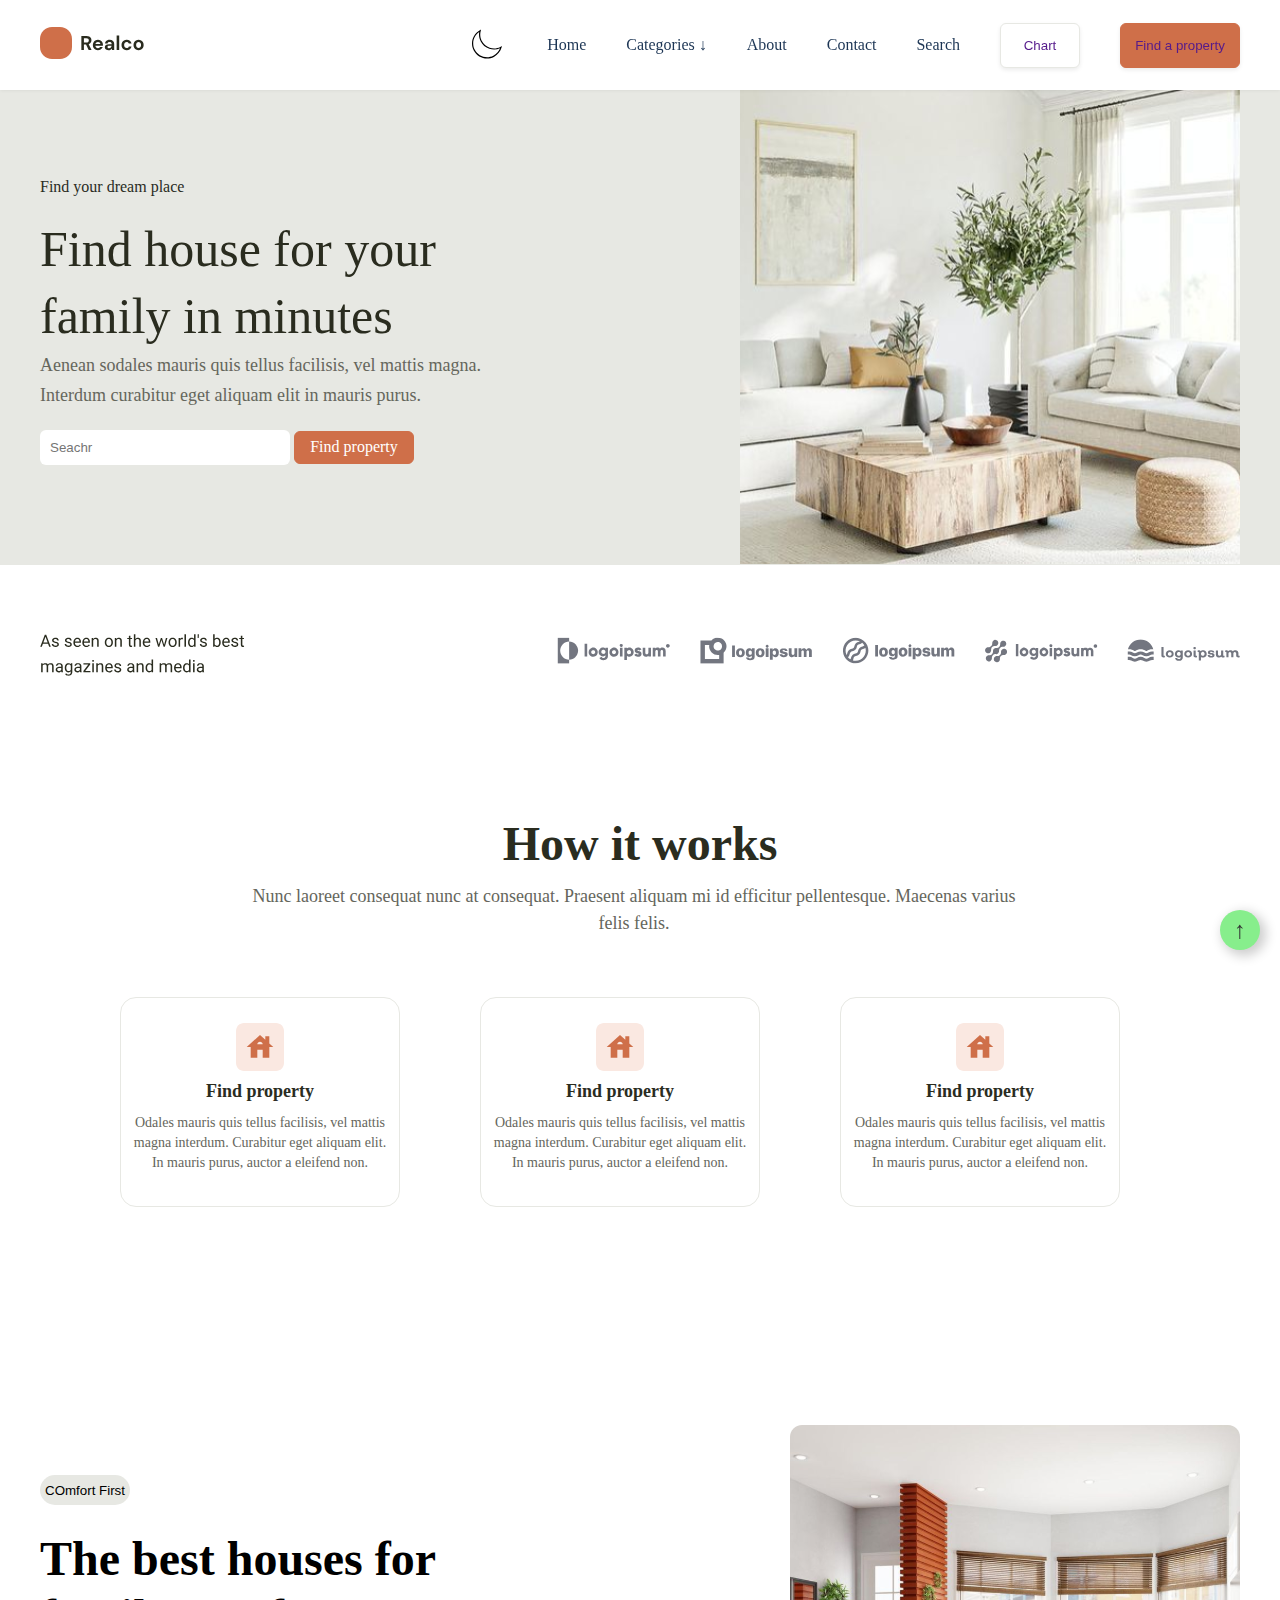
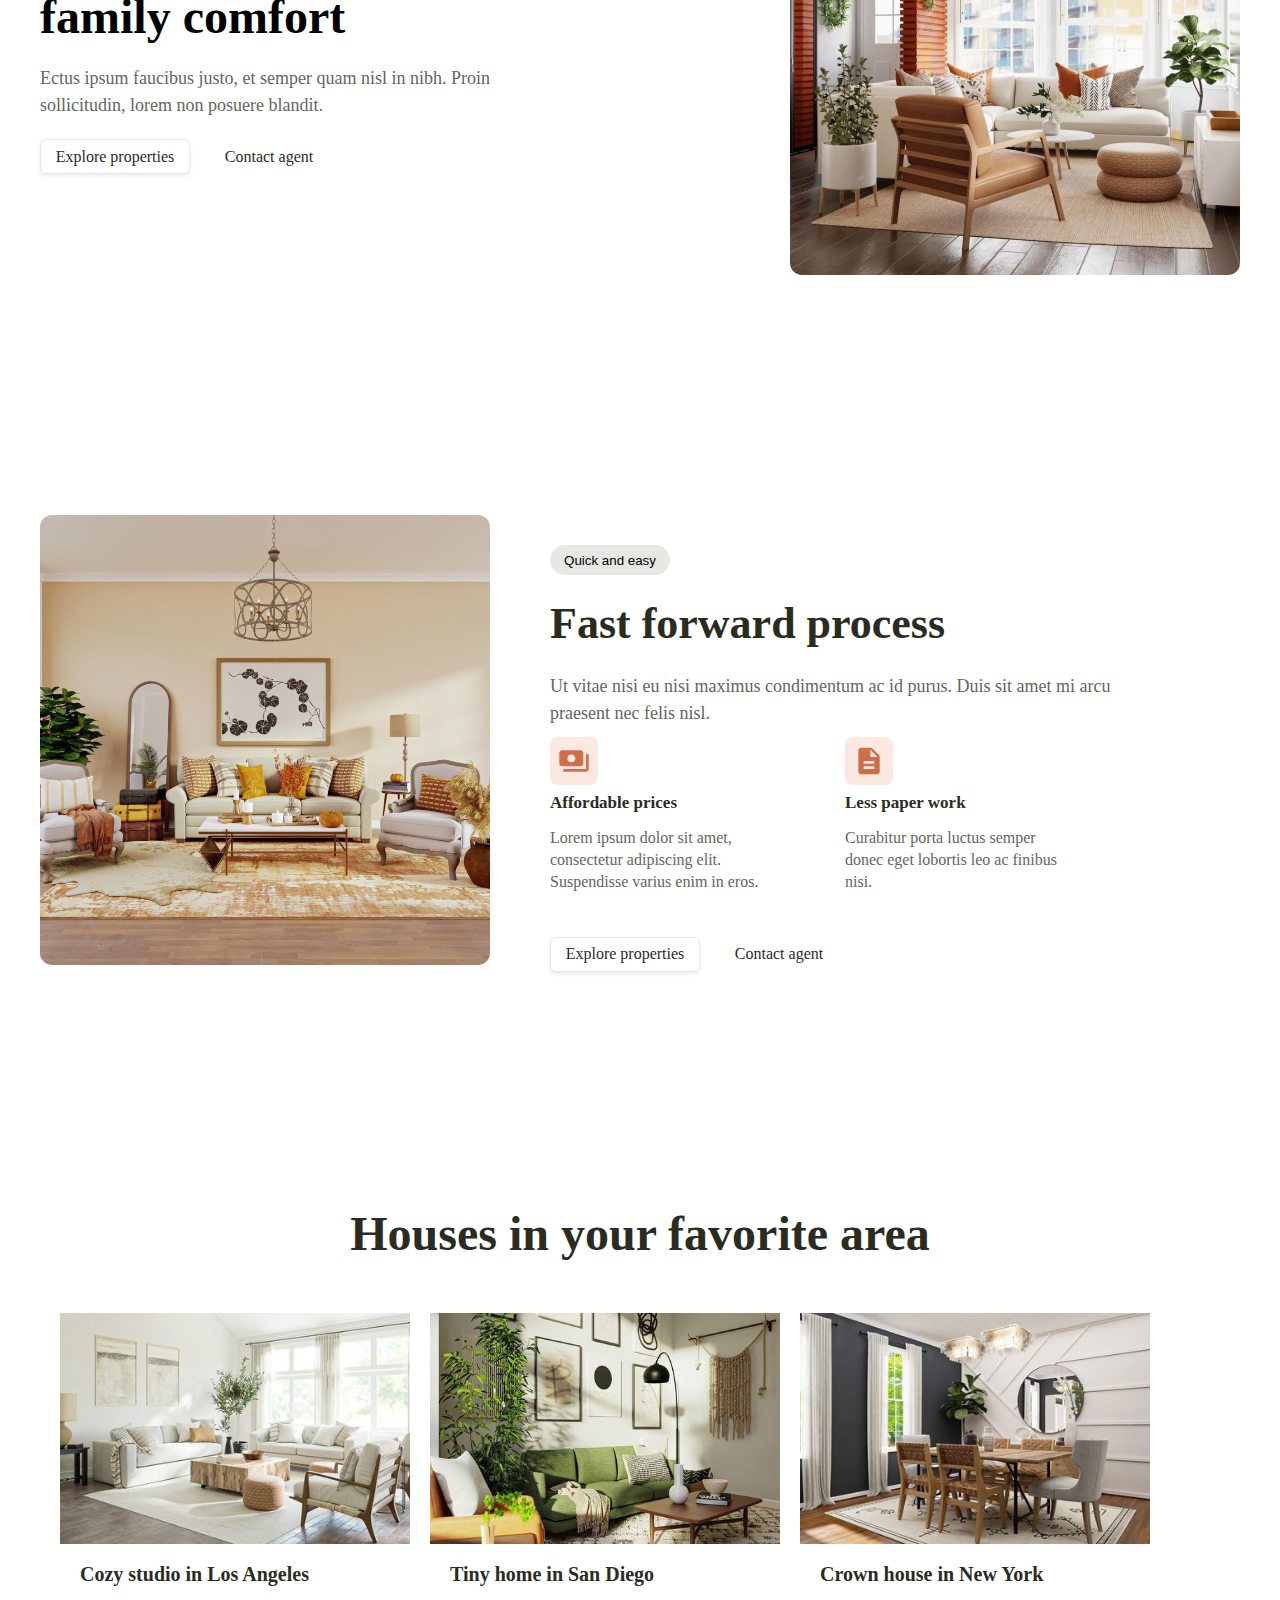
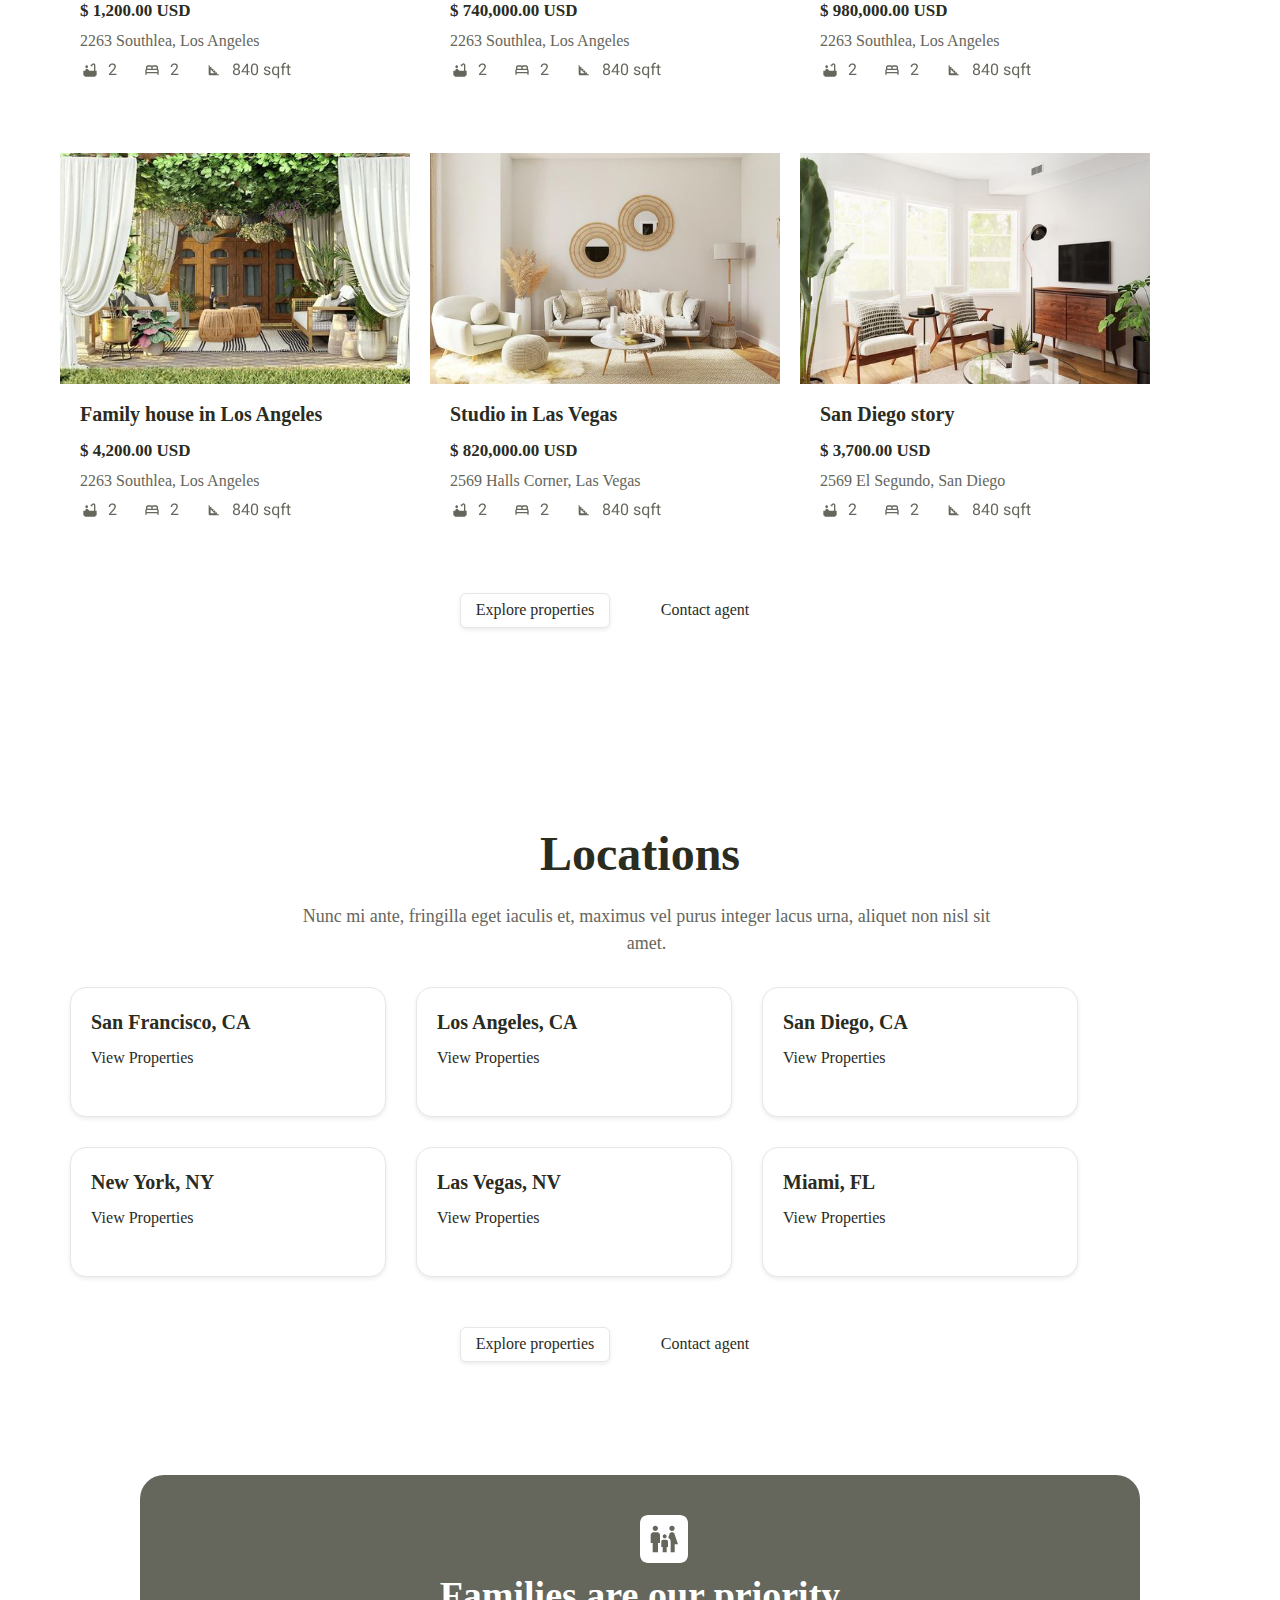
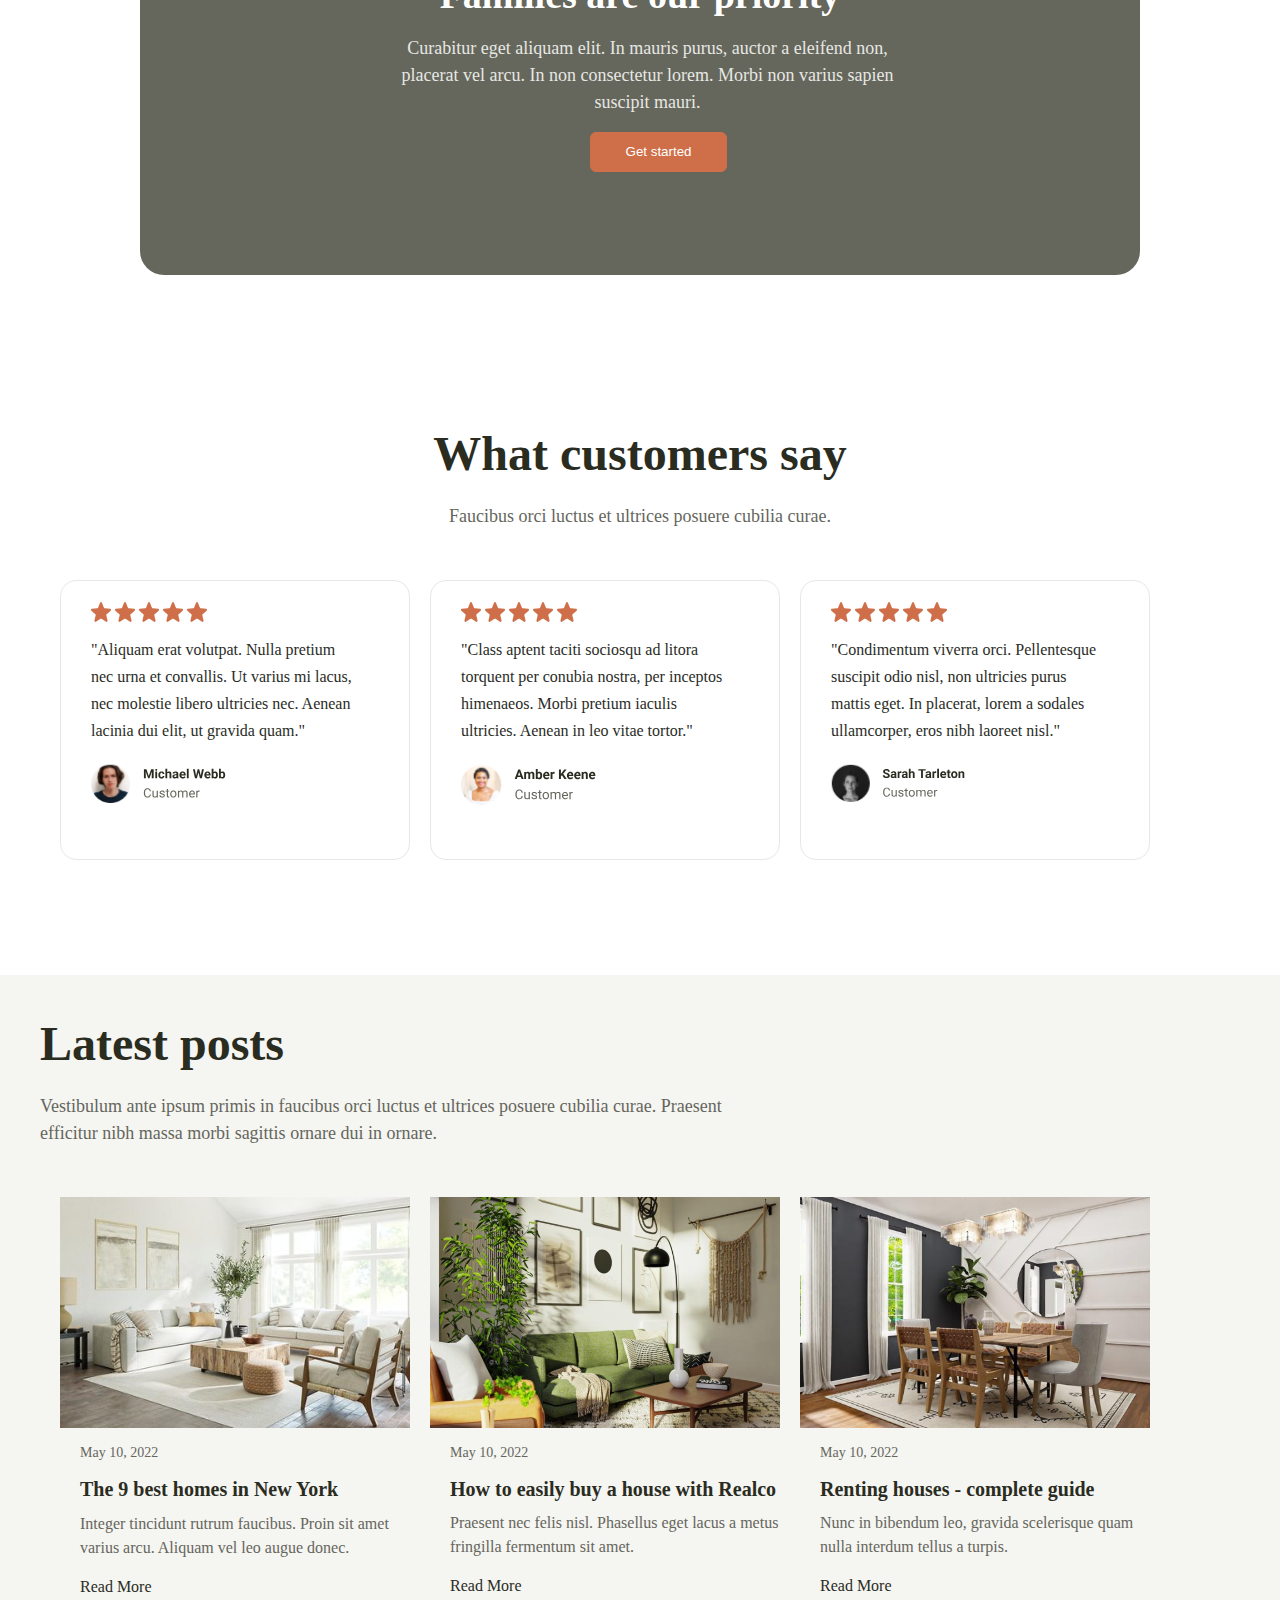
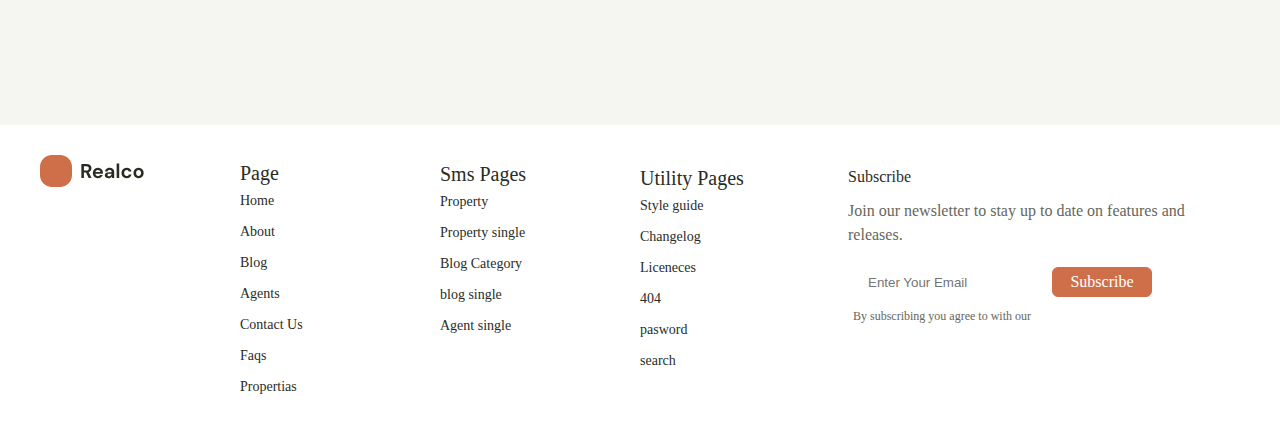
<file: index.html>
<!DOCTYPE html>
<html lang="en">
  <head>
    <meta charset="UTF-8" />
    <meta name="viewport" content="width=device-width, initial-scale=1.0" />
    <title>Lesson 33</title>
    <link rel="stylesheet" href="./scss/style.css" />
  </head>
  <body>
    <header>
      <div class="container">
        <nav class="navbar" id="navbar">
          <div class="logo">
            <img src="./img/IMAGE.svg" alt="" />
          </div>
          <div class="nav-links">
            <button id="dark-light">
              <img class="oy" src="./img/oy.svg" alt="" />
            </button>
            <a href="#" class="nav-link">Home</a>
            <div class="dropdown">
              <a href="#he7" class="nav-link">Categories &darr;</a>
              <div class="dropdown-content">
                <a href="#" class="nav-link">San Francisco</a>
                <a href="#" class="nav-link">Los Angeles</a>
                <a href="#" class="nav-link">San Diego</a>
                <a href="#" class="nav-link">New York</a>
              </div>
            </div>

            <a href="#he4" class="nav-link">About</a>
            <a href="#he6" class="nav-link">Contact</a>
            <a href="#he9" class="nav-link">Search</a>
            <button class="b1" id="b2"><a href="">Chart</a></button>
            <button class="b1" id="b1"><a href="">Find a property </a></button>
          </div>
          <div class="menu">
            <button class="menu-btn">
              <svg
                xmlns="http://www.w3.org/2000/svg"
                width="48px"
                height="48px"
                viewBox="0 0 24 24"
                style="fill: rgba(0, 0, 0, 1)"
              >
                <path d="M4 6h16v2H4zm0 5h16v2H4zm0 5h16v2H4z"></path>
              </svg>
            </button>
          </div>
        </nav>
      </div>
    </header>
    <main>
      <section class="hero1">
        .
        <div class="container">
          <div class="ob1">
            <div class="left">
              <p class="p1">Find your dream place</p>
              <p class="p2">Find house for your family in minutes</p>
              <p class="p3">
                Aenean sodales mauris quis tellus facilisis, vel mattis magna.
                Interdum curabitur eget aliquam elit in mauris purus.
              </p>
              <label for="">
                <input class="ser" type="search" placeholder="Seachr" />
              </label>
              <button class="b3">Find property</button>
            </div>
            <div class="right">
              <img class="img2" src="./img/IMAGE (1).svg" alt="" />
            </div>
          </div>
        </div>
      </section>

      <section class="hero2">
        <div class="container">
          <img class="hero2-img1" src="./img/Frame.svg" alt="" />
        </div>
      </section>

      <section class="hero3">
        <div class="container">
          <p class="hero3-p1">How it works</p>
          <p class="hero3-p2">
            Nunc laoreet consequat nunc at consequat. Praesent aliquam mi id
            efficitur pellentesque. Maecenas varius felis felis.
          </p>
          <div class="ob2">
            <div class="con">
              <img class="fr" src="./img/Frame (1).svg" alt="" />
              <p class="hero3-p3">Find property</p>
              <p class="hero3-p4">
                Odales mauris quis tellus facilisis, vel mattis magna interdum.
                Curabitur eget aliquam elit. In mauris purus, auctor a eleifend
                non.
              </p>
            </div>

            <div class="con">
              <img class="fr" src="./img/Frame (1).svg" alt="" />
              <p class="hero3-p3">Find property</p>
              <p class="hero3-p4">
                Odales mauris quis tellus facilisis, vel mattis magna interdum.
                Curabitur eget aliquam elit. In mauris purus, auctor a eleifend
                non.
              </p>
            </div>

            <div class="con">
              <img class="fr" src="./img/Frame (1).svg" alt="" />
              <p class="hero3-p3">Find property</p>
              <p class="hero3-p4">
                Odales mauris quis tellus facilisis, vel mattis magna interdum.
                Curabitur eget aliquam elit. In mauris purus, auctor a eleifend
                non.
              </p>
            </div>
          </div>
        </div>
      </section>

      <section class="hero4" id="he4">
        <div class="container">
          <div class="ob3">
            <div class="left1">
              <button class="hero4-b1">COmfort First</button>
              <p class="hero4-p1">The best houses for family comfort</p>
              <p class="hero4-p2">
                Ectus ipsum faucibus justo, et semper quam nisl in nibh. Proin
                sollicitudin, lorem non posuere blandit.
              </p>
              <button class="hero4-b2">Explore properties</button>
              <button class="hero4-b3">Contact agent</button>
            </div>
            <div class="right1">
              <img class="img3" src="./img/IMAGE (3).svg" alt="" />
            </div>
          </div>
        </div>
      </section>

      <section class="hero5">
        <div class="container">
          <div class="ob4">
            <div class="left2">
              <img class="img5" src="./img/IMAGE (4).svg" alt="" />
            </div>
            <div class="right2">
              <button class="hero5-b1">Quick and easy</button>
              <p class="hero5-p1">Fast forward process</p>
              <p class="hero5-p2">
                Ut vitae nisi eu nisi maximus condimentum ac id purus. Duis sit
                amet mi arcu praesent nec felis nisl.
              </p>
              <div class="oq1">
                <img src="./img/Frame (2).svg" alt="" />
                <p class="hero5-p3">Affordable prices</p>
                <p class="hero5-p4">
                  Lorem ipsum dolor sit amet, consectetur adipiscing elit.
                  Suspendisse varius enim in eros.
                </p>
              </div>
              <div class="oq2">
                <img src="./img/Frame (3).svg" alt="" />
                <p class="hero5-p3">Less paper work</p>
                <p class="hero5-p4">
                  Curabitur porta luctus semper donec eget lobortis leo ac
                  finibus nisi.
                </p>
              </div>
              <button class="hero5-b5">Explore properties</button>
              <button class="hero5-b6">Contact agent</button>
            </div>
          </div>
        </div>
      </section>

      <section class="hero6" id="he6">
        <div class="container">
          <p class="hero6-p1">Houses in your favorite area</p>
          <div class="ob5">
            <div class="new1">
              <img class="img9" src="./img/IMAGE (5).svg" alt="" />
              <p class="hero6-p2">Cozy studio in Los Angeles</p>
              <p class="hero6-p3">$ 1,200.00 USD</p>
              <p class="hero6-p4">2263 Southlea, Los Angeles</p>
              <img class="img11" src="./img/Frame (4).svg" alt="" />
            </div>
            <div class="new1">
              <img class="img9" src="./img/IMAGE (6).svg" alt="" />
              <p class="hero6-p2">Tiny home in San Diego</p>
              <p class="hero6-p3">$ 740,000.00 USD</p>
              <p class="hero6-p4">2263 Southlea, Los Angeles</p>
              <img class="img11" src="./img/Frame (4).svg" alt="" />
            </div>
            <div class="new1">
              <img class="img9" src="./img/IMAGE (7).svg" alt="" />
              <p class="hero6-p2">Crown house in New York</p>
              <p class="hero6-p3">$ 980,000.00 USD</p>
              <p class="hero6-p4">2263 Southlea, Los Angeles</p>
              <img class="img11" src="./img/Frame (4).svg" alt="" />
            </div>
          </div>
          <div class="ob5">
            <div class="new1">
              <img class="img9" src="./img/IMAGE (8).svg" alt="" />
              <p class="hero6-p2">Family house in Los Angeles</p>
              <p class="hero6-p3">$ 4,200.00 USD</p>
              <p class="hero6-p4">2263 Southlea, Los Angeles</p>
              <img class="img11" src="./img/Frame (4).svg" alt="" />
            </div>
            <div class="new1">
              <img class="img9" src="./img/IMAGE (9).svg" alt="" />
              <p class="hero6-p2">Studio in Las Vegas</p>
              <p class="hero6-p3">$ 820,000.00 USD</p>
              <p class="hero6-p4">2569 Halls Corner, Las Vegas</p>
              <img class="img11" src="./img/Frame (4).svg" alt="" />
            </div>
            <div class="new1">
              <img class="img9" src="./img/IMAGE (10).svg" alt="" />
              <p class="hero6-p2">San Diego story</p>
              <p class="hero6-p3">$ 3,700.00 USD</p>
              <p class="hero6-p4">2569 El Segundo, San Diego</p>
              <img class="img11" src="./img/Frame (4).svg" alt="" />
            </div>
          </div>
          <div class="bts">
            <button class="hero6-b1">Explore properties</button>
            <button class="hero6-b2">Contact agent</button>
          </div>
        </div>
      </section>

      <section class="hero7" id="he7">
        <div class="container">
          <p class="hero7-p1">Locations</p>
          <p class="hero7-p2">
            Nunc mi ante, fringilla eget iaculis et, maximus vel purus integer
            lacus urna, aliquet non nisl sit amet.
          </p>
          <div class="ob8">
            <div class="oq11">
              <p class="hero7-p3">San Francisco, CA</p>
              <p class="hero7-p4">View Properties</p>
            </div>
            <div class="oq11">
              <p class="hero7-p3">Los Angeles, CA</p>
              <p class="hero7-p4">View Properties</p>
            </div>
            <div class="oq11">
              <p class="hero7-p3">San Diego, CA</p>
              <p class="hero7-p4">View Properties</p>
            </div>
          </div>

          <div class="ob8">
            <div class="oq11">
              <p class="hero7-p3">New York, NY</p>
              <p class="hero7-p4">View Properties</p>
            </div>
            <div class="oq11">
              <p class="hero7-p3">Las Vegas, NV</p>
              <p class="hero7-p4">View Properties</p>
            </div>
            <div class="oq11">
              <p class="hero7-p3">Miami, FL</p>
              <p class="hero7-p4">View Properties</p>
            </div>
          </div>
          <div class="bts3">
            <button class="hero6-b1">Explore properties</button>
            <button class="hero6-b2">Contact agent</button>
          </div>
        </div>
      </section>
      <section class="hero8">
        <div class="container">
          <div class="gig1">
            <div class="gig">
              <div class="smgig">
                <img class="imgg" src="./img/Frame (5).svg" alt="" />
                <p class="hero8-p1">Families are our priority</p>
                <p class="hero8-p2">
                  Curabitur eget aliquam elit. In mauris purus, auctor a
                  eleifend non, placerat vel arcu. In non consectetur lorem.
                  Morbi non varius sapien suscipit mauri.
                </p>
                <button class="hero8-b1">Get started</button>
              </div>
            </div>
          </div>
        </div>
      </section>

      <section class="hero9" id="he9">
        <div class="container">
          <p class="hero9-p1">What customers say</p>
          <p class="hero9-p2">
            Faucibus orci luctus et ultrices posuere cubilia curae.
          </p>
          <div class="hero9-obj">
            <div class="hero9-oq">
              <img class="hero9-img1" src="./img/Frame (6).svg" alt="" />
              <p class="hero9-p3">
                "Aliquam erat volutpat. Nulla pretium nec urna et convallis. Ut
                varius mi lacus, nec molestie libero ultricies nec. Aenean
                lacinia dui elit, ut gravida quam."
              </p>
              <img class="hero9-img2" src="./img/Frame (7).svg" alt="" />
            </div>

            <div class="hero9-oq">
              <img class="hero9-img1" src="./img/Frame (6).svg" alt="" />
              <p class="hero9-p3">
                "Class aptent taciti sociosqu ad litora torquent per conubia
                nostra, per inceptos himenaeos. Morbi pretium iaculis ultricies.
                Aenean in leo vitae tortor."
              </p>
              <img class="hero9-img2" src="./img/Frame (8).svg" alt="" />
            </div>

            <div class="hero9-oq">
              <img class="hero9-img1" src="./img/Frame (6).svg" alt="" />
              <p class="hero9-p3">
                "Condimentum viverra orci. Pellentesque suscipit odio nisl, non
                ultricies purus mattis eget. In placerat, lorem a sodales
                ullamcorper, eros nibh laoreet nisl."
              </p>
              <img class="hero9-img2" src="./img/Frame (9).svg" alt="" />
            </div>
          </div>
        </div>
      </section>

      <section class="hero10">
        <div class="container">
          <p class="hero10-p1">Latest posts</p>
          <p class="hero10-p2">
            Vestibulum ante ipsum primis in faucibus orci luctus et ultrices
            posuere cubilia curae. Praesent efficitur nibh massa morbi sagittis
            ornare dui in ornare.
          </p>
          <div class="ob15">
            <div class="new2">
              <img class="img9" src="./img/IMAGE (5).svg" alt="" />
              <p class="hero10-p15">May 10, 2022</p>
              <p class="hero10-p5">The 9 best homes in New York</p>

              <p class="hero10-p7">
                Integer tincidunt rutrum faucibus. Proin sit amet varius arcu.
                Aliquam vel leo augue donec.
              </p>
              <p class="hero10-pp1">Read More</p>
            </div>
            <div class="new2">
              <img class="img9" src="./img/IMAGE (11).svg" alt="" />
              <p class="hero10-p15">May 10, 2022</p>
              <p class="hero10-p5">How to easily buy a house with Realco</p>

              <p class="hero10-p7">
                Praesent nec felis nisl. Phasellus eget lacus a metus fringilla
                fermentum sit amet.
              </p>
              <p class="hero10-pp1">Read More</p>
            </div>

            <div class="new2">
              <img class="img9" src="./img/IMAGE (12).svg" alt="" />
              <p class="hero10-p15">May 10, 2022</p>
              <p class="hero10-p5">Renting houses - complete guide</p>

              <p class="hero10-p7">
                Nunc in bibendum leo, gravida scelerisque quam nulla interdum
                tellus a turpis.
              </p>
              <p class="hero10-pp1">Read More</p>
            </div>
          </div>
        </div>
      </section>
    </main>
    <footer class="foot">
      <div class="container">
        <div class="foot-ob">
          <div class="foot-l">
            <img class="foot-img" src="./img/IMAGE (13).svg" alt="" />
            <div class="cat">
              <p class="cc">Page</p>
              <p class="foot-c">Home</p>
              <p class="foot-c">About</p>
              <p class="foot-c">Blog</p>
              <p class="foot-c">Agents</p>
              <p class="foot-c">Contact Us</p>
              <p class="foot-c">Faqs</p>
              <p class="foot-c">Propertias</p>
            </div>
            <div class="cat2">
              <p class="cc">Sms Pages</p>
              <p class="foot-c">Property</p>
              <p class="foot-c">Property single</p>
              <p class="foot-c">Blog Category</p>
              <p class="foot-c">blog single</p>
              <p class="foot-c">Agent single</p>
            </div>
            <div class="cat3">
              <p class="cc">Utility Pages</p>
              <p class="foot-c">Style guide</p>
              <p class="foot-c">Changelog</p>
              <p class="foot-c">Liceneces</p>
              <p class="foot-c">404</p>
              <p class="foot-c">pasword</p>
              <p class="foot-c">search</p>
            </div>
          </div>
          <div class="foot-r">
            <p class="f-o">Subscribe</p>
            <p class="f-o2">
              Join our newsletter to stay up to date on features and releases.
            </p>
            <label for="">
              <input
                class="foo-in"
                type="search"
                placeholder="Enter Your Email"
              />
              <button class="foot-bt">Subscribe</button>
            </label>
            <p class="fp1">By subscribing you agree to with our</p>
          </div>
        </div>
      </div>
    </footer>
    <a href="#" id="backtop">&uarr;</a>
    <script src="./js/main.js"></script>
  </body>
</html>
</file>
<file: scss/style.css>
* {
  margin: 0;
  padding: 0;
  box-sizing: border-box;
}

@media (max-width: 1178px) {
  body .nav-links {
    display: none;
    display: flex;
    flex-direction: column;
    width: 100%;
    position: fixed;
    top: 67px;
    z-index: 9;
    left: -100%;
    right: 0;
    background-color: #1c1e53;
    padding-bottom: 20px;
    transition: all 0.6s;
  }
  body .open {
    left: 0;
  }
  body .menu-btn {
    border: none;
  }
  body .menu {
    display: block;
  }
}
@media (max-width: 922px) {
  body .img2 {
    width: 400px;
  }
}
@media (max-width: 832px) {
  body .img2 {
    width: 300px;
    margin: 50px 0px 0px 0px;
  }
  body .p1 {
    font-size: 16px;
  }
  body .p2 {
    font-size: 22px;
  }
  body .p3 {
    font-size: 14px;
  }
}
@media (max-width: 714px) {
  body .ob1 {
    flex-wrap: wrap;
  }
  body .img2 {
    margin: 0px 0px 0px 0px;
  }
  body .hero1 {
    height: 800px;
  }
}
@media (max-width: 665px) {
  body .hero3-p2 {
    font-size: 18px;
    font-style: normal;
    font-weight: 400;
    line-height: 27px;
    max-width: 768px;
    margin: 10px 0px 0px 0px;
  }
}
@media (max-width: 384px) {
  body .p1 {
    margin: 100px 0px 0px 0px;
  }
  body .p2 {
    font-size: 18px;
    padding-top: 0px;
  }
  body .p3 {
    font-size: 15px;
    line-height: 20px;
  }
}
@media (max-width: 1120px) {
  body .hero3 {
    height: 800px;
  }
}
@media (max-width: 760px) {
  body .hero3 {
    height: 1200px;
  }
}
@media (max-width: 376px) {
  body .ob2 {
    margin: 0px 0px 0px -50px;
  }
}
@media (max-width: 414px) {
  body .ser {
    width: 150px;
    height: 35px;
    padding: 10px 10px 10px 10px;
    margin: 20px 0px 0px 0px;
  }
  body .b3 {
    font-size: 12px;
    width: 80px;
    height: 33px;
  }
}
@media (max-width: 863px) {
  body .ob3 {
    flex-wrap: wrap;
  }
  body .hero4 {
    height: 1200px;
  }
}
@media (max-width: 1219px) {
  body .hero2-img1 {
    max-width: 1000px;
  }
}
@media (max-width: 1029px) {
  body .hero2-img1 {
    max-width: 800px;
  }
}
@media (max-width: 820px) {
  body .hero2-img1 {
    max-width: 600px;
  }
}
@media (max-width: 628px) {
  body .hero2-img1 {
    max-width: 450px;
  }
}
@media (max-width: 471px) {
  body .hero2-img1 {
    max-width: 350px;
  }
}
@media (max-width: 491px) {
  body .hero4-p1 {
    font-size: 30px;
    line-height: 57.6px;
    max-width: 453px;
    padding-top: 0px;
  }
  body .img3 {
    width: 300px;
    margin: 50px 0px 0px 0px;
  }
  body .hero4 {
    height: 900px;
  }
}
@media (max-width: 1080px) {
  body .ob4 {
    flex-wrap: wrap;
  }
  body .hero5 {
    height: 1200px;
  }
}
@media (max-width: 624px) {
  body .oq2 {
    width: 258px;
    height: 180px;
    margin: 0px 0px 0px 60px;
  }
  body .hero5 {
    height: 1400px;
  }
}
@media (max-width: 477px) {
  body .img5 {
    width: 300px;
    margin: 20px 0px 0px 40px;
  }
}
@media (max-width: 404px) {
  body .hero5-b6 {
    width: 150px;
    height: 35px;
    margin: 20px 0px 0px 50px;
  }
}
@media (max-width: 1150px) {
  body .hero6 {
    height: 2200px;
  }
}
@media (max-width: 780px) {
  body .hero6 {
    height: 3100px;
  }
}
@media (max-width: 790px) {
  body .ob8 {
    flex-wrap: wrap;
    justify-content: center;
  }
  body .hero7-p2 {
    font-size: 18px;
    line-height: 27px;
    max-width: 713px;
    margin: 20px 0px 0px 0px;
  }
  body .hero7 {
    height: 1000px;
  }
}
@media (max-width: 732px) {
  body .hero7 {
    height: 1400px;
  }
}
@media (max-width: 846px) {
  body .hero8-p2 {
    font-size: 18px;
    line-height: 27px;
    max-width: 765px;
    padding: 10px 0px 0px 0px;
  }
  body .imgg {
    margin: 40px 0px 0px 300px;
  }
  body .hero8-b1 {
    border-radius: 6px;
    border: 1px solid #cf6f49;
    background: #cf6f49;
    width: 137px;
    height: 40px;
    flex-shrink: 0;
    color: #fff;
    margin: 16px 0px 0px 300px;
  }
}
@media (max-width: 601px) {
  body .imgg {
    margin: 40px 0px 0px 200px;
  }
  body .hero8-b1 {
    border-radius: 6px;
    border: 1px solid #cf6f49;
    background: #cf6f49;
    width: 137px;
    height: 40px;
    flex-shrink: 0;
    color: #fff;
    margin: 16px 0px 0px 160px;
  }
}
@media (max-width: 601px) {
  body .imgg {
    margin: 40px 0px 0px 180px;
  }
  body .hero8-b1 {
    border-radius: 6px;
    border: 1px solid #cf6f49;
    background: #cf6f49;
    width: 137px;
    height: 40px;
    flex-shrink: 0;
    color: #fff;
    margin: 16px 0px 0px 140px;
  }
  body .hero8-p1 {
    font-family: Roboto;
    font-size: 20px;
    font-style: normal;
    font-weight: 700;
    line-height: 57.6px;
  }
  body .hero8-p2 {
    font-size: 14px;
  }
}
@media (max-width: 1140px) {
  body .hero9-obj {
    flex-wrap: wrap;
  }
  body .hero9 {
    height: 1000px;
  }
}
@media (max-width: 780px) {
  body .hero9 {
    height: 1300px;
  }
}
@media (max-width: 1150px) {
  body .hero10 {
    height: 1200px;
  }
}
@media (max-width: 780px) {
  body .hero10 {
    height: 1800px;
  }
}
@media (max-width: 1146px) {
  body .foot-r {
    margin: 400px 0px 0px 50px;
    position: absolute;
  }
  body .foot {
    height: 600px;
  }
}
@media (max-width: 767px) {
  body .cat {
    margin: -30px 0px 0px 120px;
  }
  body .cat2 {
    margin: -245px 0px 0px 200px;
  }
  body .cat3 {
    margin: -180px 0px 0px 320px;
  }
}
@media (max-width: 454px) {
  body .cat {
    margin: 0px 0px 0px 0px;
  }
  body .cat3 {
    margin: 120px 0px 0px 0px;
  }
  body .cat2 {
    margin: -245px 0px 0px 100px;
  }
  body .foot-r {
    margin: 650px 0px 0px 0px;
    position: absolute;
  }
  body .foot {
    height: 900px;
  }
}

* {
  scroll-behavior: smooth;
}

.dropdown {
  position: relative;
}

.dropdown-content {
  position: absolute;
  display: none;
  background-color: rgb(255, 255, 255);
  box-shadow: 3px 3px 8px rgba(0, 0, 0, 0.2);
  padding: 12px;
}

.dropdown-content .nav-link {
  display: block;
  padding-bottom: 8px;
}

.dropdown:hover .dropdown-content {
  display: block;
}

header {
  background: #fff;
  box-shadow: 0px 0px 4px 0px rgba(0, 0, 0, 0.08);
}

#backtop {
  text-decoration: none;
  font-size: 24px;
  font-weight: 900;
  background-color: rgb(135, 238, 140);
  box-shadow: 4px 4px 12px 2px rgba(0, 0, 0, 0.2);
  color: #333;
  width: 40px;
  height: 40px;
  display: flex;
  justify-content: center;
  align-items: center;
  border-radius: 50%;
  position: fixed;
  right: 20px;
  bottom: -50px;
  cursor: pointer;
  z-index: 99;
  transition: 0.6s;
}

a {
  text-decoration: none;
}

.navbar {
  display: flex;
  flex-direction: row;
  height: 67px;
  align-items: center;
  justify-content: center;
  justify-content: space-between;
}

header {
  position: fixed;
  left: 0;
  right: 0;
  top: 0;
  z-index: 99;
}

.nav-links {
  display: flex;
  flex-direction: row;
  align-items: center;
  gap: 40px;
}

.nav-link {
  color: #1c3554;
  font-size: 16px;
  font-family: Roboto;
  font-weight: 500;
}

.navbar-shrink {
  padding: 30px 0;
}

nav {
  transition: 0.5s;
  padding: 45px 0;
}

header .b1 {
  border-radius: 6px;
  border: 1px solid #e7e8e3;
  background: #fff;
  box-shadow: 0px 2px 4px 0px rgba(0, 0, 0, 0.08);
  width: 80px;
  height: 45px;
}

.menu-btn {
  background: transparent;
}

.menu {
  display: none;
}

.oy {
  width: 40px;
  height: 30px;
}

.fi {
  border-radius: 8px;
  outline: none;
  border-color: #bbbbcb;
  width: 250px;
  height: 25px;
  margin: px 0px 0px 20px;
  position: absolute;
  padding: 15px;
  margin: 0px 0px 0px -260px;
}

#dark-light {
  border: none;
  background: transparent;
}

.dark {
  background-color: black !important;
}

.dark section,
.dark footer {
  background-color: rgb(91, 88, 88) !important;
}

.dark .con,
.dark .new1,
.dark .new2,
.dark .hero9-oq,
.dark .oq11 {
  background-color: rgb(150, 150, 150) !important;
}

.dark .hero1,
.dark p {
  color: white;
}

#b1 {
  border-radius: 6px;
  border: 1px solid #cf6f49;
  background: #cf6f49;
  width: 120px;
}

#b2 {
  background-color: #fff;
}

#b1:hover {
  background-color: #fc9d77;
  transition: 0.4s;
}

#b2:hover {
  background-color: #fc9d77;
  transition: 0.4s;
}

.foot {
  height: 300px;
}

.foot-img {
  padding: 30px 0px 0px 0px;
}

.cc {
  color: #2a2c1f;
  font-family: Roboto;
  font-size: 20px;
  font-style: normal;
  font-weight: 400;
  line-height: 24px;
}

.foot-c {
  color: #2a2c1f;
  font-family: Roboto;
  font-size: 14px;
  font-style: normal;
  font-weight: 400;
  line-height: 21px; /* 150*/
  margin: 5px 0px 10px 0px;
}

.cat {
  margin: -30px 0px 0px 200px;
}

.cat2 {
  margin: -245px 0px 0px 400px;
}

.cat3 {
  margin: -180px 0px 0px 600px;
}

.f-o {
  color: #2a2c1f;
  font-family: Roboto;
  font-size: 16px;
  font-style: normal;
  font-weight: 400;
  line-height: 24px; /* 150% */
}

.f-o2 {
  color: #65665c;
  font-family: Roboto;
  font-size: 16px;
  font-style: normal;
  font-weight: 400;
  line-height: 24px;
  max-width: 392px;
  padding: 10px 0px 0px 0px;
}

.foot-ob {
  display: flex;
  justify-content: space-between;
}

.foot-r {
  margin: 40px 0px 0px 0px;
}

.foo-in {
  width: 200px;
  height: 30px;
  outline: none;
  border: none;
  padding: 0px 0px 0px 20px;
  border-radius: 6px;
  margin: 20px 0px 0px 0px;
}

.foot-bt {
  color: #fff;
  font-family: Roboto;
  font-size: 16px;
  font-style: normal;
  font-weight: 400;
  line-height: 24px; /* 150% */
  border-radius: 6px;
  border: 1px solid #cf6f49;
  background: #cf6f49;
  width: 100px;
  height: 30px;
}

.foot-bt:hover {
  background-color: #fc9d77;
  transition: 0.4s;
}

.fp1 {
  color: #65665c;
  font-family: Roboto;
  font-size: 12px;
  font-style: normal;
  font-weight: 400;
  line-height: 18px;
  padding: 10px 0px 0px 5px;
}

.hero1 {
  height: 565px;
  background-color: #e7e8e3;
}

.p1 {
  margin: 160px 0px 0px 0px;
  color: #2a2c1f;
}

.p2 {
  color: #2a2c1f;
  font-family: Roboto;
  font-size: 50px;
  font-style: normal;
  font-weight: 400;
  line-height: 67.2px;
  max-width: 450px;
  padding-top: 20px;
}

.p3 {
  color: #65665c;
  font-family: Roboto;
  font-size: 18px;
  font-style: normal;
  font-weight: 400;
  line-height: 30px;
  max-width: 450px;
}

.ser {
  width: 250px;
  height: 35px;
  padding: 10px 10px 10px 10px;
  outline: none;
  margin: 20px 0px 0px 0px;
  border-radius: 6px;
  border: none;
}

.b3 {
  border-radius: 6px;
  border: 1px solid #cf6f49;
  background: #cf6f49;
  color: #fff;
  font-family: Roboto;
  font-size: 16px;
  font-style: normal;
  font-weight: 400;
  line-height: 30px;
  width: 120px;
  height: 33px;
}

.b3:hover {
  background-color: #fc9d77;
  transition: 0.4s;
}

.img2 {
  width: 500px;
  padding: 70px 0px 0px 0px;
}

.ob1 {
  display: flex;
  justify-content: space-between;
}

.hero2 {
  height: 200px;
}

.hero2-img1 {
  max-width: 1200px;
}

.hero3 {
  height: 560px;
}

.hero3-p1 {
  color: #2a2c1f;
  text-align: center;
  font-family: Roboto;
  font-size: 48px;
  font-style: normal;
  font-weight: 700;
  line-height: 57.6px;
  padding-top: 50px;
}

.hero3-p2 {
  color: #65665c;
  text-align: center;
  font-family: Roboto;
  font-size: 18px;
  font-style: normal;
  font-weight: 400;
  line-height: 27px; /* 150% */
  max-width: 768px;
  margin: 10px 0px 0px 210px;
}

.con {
  border-radius: 16px;
  border: 1px solid #e7e8e3;
  background: #fff;
  width: 280px;
  margin: 60px 0px 0px 80px;
  height: 210px;
}

.con:hover {
  box-shadow: 0px 13px 19px rgba(0, 0, 0, 0.5);
  transition: 0.3s;
}

.fr {
  margin: 25px 0px 0px 115px;
}

.hero3-p3 {
  color: #2a2c1f;
  text-align: center;
  font-family: Roboto;
  font-size: 18px;
  font-style: normal;
  font-weight: 700;
  line-height: 33.6px; /* 140% */
}

.hero3-p4 {
  color: #65665c;
  text-align: center;
  font-family: Roboto;
  font-size: 14px;
  font-style: normal;
  font-weight: 400;
  line-height: 20px; /* 150% */
  padding: 5px 10px 5px 10px;
}

.ob2 {
  display: flex;
  flex-wrap: wrap;
}

.hero4 {
  height: 700px;
}

.hero4-b1 {
  width: 90px;
  height: 30px;
  background: #e7e8e3;
  margin: 150px 0px 0px 0px;
  border: none;
  border-radius: 20px;
  cursor: pointer;
}

.hero4-b1:hover {
  background-color: #fc9d77;
  transition: 0.4s;
}

.hero4-p1 {
  font-family: Roboto;
  font-size: 48px;
  font-style: normal;
  font-weight: 700;
  line-height: 57.6px;
  max-width: 453px;
  padding-top: 25px;
}

.hero4-p2 {
  max-width: 520px;
  color: #65665c;
  font-family: Roboto;
  font-size: 18px;
  font-style: normal;
  font-weight: 400;
  padding-top: 20px;
  line-height: 27px;
}

.hero4-b2 {
  border-radius: 6px;
  border: 1px solid #e7e8e3;
  background: #fff;
  box-shadow: 0px 2px 4px 0px rgba(0, 0, 0, 0.08);
  color: #2a2c1f;
  text-align: center;
  font-family: Roboto;
  font-size: 16px;
  font-style: normal;
  font-weight: 400;
  line-height: 24px;
  width: 150px;
  height: 35px;
  margin: 20px 0px 0px 0px;
  cursor: pointer;
}

.hero4-b2:hover {
  background-color: #fc9d77;
  transition: 0.4s;
}

.hero4-b3:hover {
  background-color: #fc9d77;
  transition: 0.4s;
}

.hero4-b3 {
  cursor: pointer;
  border-radius: 6px;
  border: none;
  background-color: transparent;
  color: #2a2c1f;
  text-align: center;
  font-family: Roboto;
  font-size: 16px;
  font-style: normal;
  font-weight: 400;
  line-height: 24px;
  width: 150px;
  height: 35px;
  margin: 20px 0px 0px 0px;
}

.ob3 {
  display: flex;
  justify-content: space-between;
}

.img3 {
  width: 450px;
  margin: 100px 0px 0px 0px;
}

.hero5 {
  height: 700px;
}

.img5 {
  width: 450px;
  margin: 90px 0px 0px 0px;
}

.hero5-b1 {
  width: 120px;
  height: 30px;
  background: #e7e8e3;
  cursor: pointer;
  border-radius: 20px;
  border: none;
  margin: 120px 0px 0px 60px;
}

.hero5-b1:hover {
  background-color: #fc9d77;
  transition: 0.4s;
}

.ob4 {
  display: flex;
}

.hero5-p1 {
  color: #2a2c1f;
  font-family: Roboto;
  font-size: 44px;
  font-style: normal;
  font-weight: 700;
  line-height: 57.6px;
  margin: 20px 0px 0px 60px;
}

.hero5-p2 {
  color: #65665c;
  font-family: Roboto;
  font-size: 18px;
  font-style: normal;
  font-weight: 400;
  line-height: 27px;
  max-width: 600px;
  margin: 20px 0px 0px 60px;
}

.oq1 {
  width: 258px;
  height: 180px;
  margin: 10px 0px 0px 60px;
}

.oq2 {
  width: 258px;
  height: 180px;
  margin: -180px 0px 0px 355px;
}

.hero5-p3 {
  color: #2a2c1f;
  font-family: Roboto;
  font-size: 17px;
  font-style: normal;
  font-weight: 700;
  line-height: 28px; /* 140% */
}

.hero5-p4 {
  color: #65665c;
  font-family: Roboto;
  font-size: 16px;
  font-style: normal;
  font-weight: 400;
  line-height: 22px;
  padding: 10px 20px 0px 0px;
  max-width: 245px;
}

.hero5-b5 {
  border-radius: 6px;
  border: 1px solid #e7e8e3;
  background: #fff;
  box-shadow: 0px 2px 4px 0px rgba(0, 0, 0, 0.08);
  color: #2a2c1f;
  text-align: center;
  font-family: Roboto;
  font-size: 16px;
  font-style: normal;
  font-weight: 400;
  line-height: 24px;
  width: 150px;
  height: 35px;
  margin: 20px 0px 0px 60px;
}

.hero5-b5:hover {
  background-color: #fc9d77;
  transition: 0.4s;
}

.hero5-b6:hover {
  background-color: #fc9d77;
  transition: 0.4s;
}

.hero5-b6 {
  border-radius: 6px;
  border: none;
  background-color: transparent;
  color: #2a2c1f;
  text-align: center;
  font-family: Roboto;
  font-size: 16px;
  font-style: normal;
  font-weight: 400;
  line-height: 24px;
  width: 150px;
  height: 35px;
  margin: 20px 0px 0px 0px;
}

.hero6 {
  height: 1250px;
}

.hero6-p1 {
  color: #2a2c1f;
  text-align: center;
  font-family: Roboto;
  font-size: 48px;
  font-style: normal;
  font-weight: 700;
  line-height: 57.6px;
  padding: 80px 0px 0px 0px;
}

.new1 {
  width: 350px;
  height: 390px;
  margin: 50px 0px 0px 20px;
}

.new1:hover {
  box-shadow: 0px 13px 19px rgba(0, 0, 0, 0.5);
  transition: 0.3s;
}

.ob5 {
  display: flex;
  flex-wrap: wrap;
}

.img9 {
  width: 100%;
}

.hero6-p2 {
  color: #2a2c1f;
  font-family: Roboto;
  font-size: 20px;
  font-style: normal;
  font-weight: 700;
  line-height: 33.6px;
  padding: 10px 0px 0px 20px;
}

.hero6-p3 {
  color: #2a2c1f;
  font-family: Roboto;
  font-size: 17px;
  font-style: normal;
  font-weight: 700;
  line-height: 27px;
  padding: 5px 0px 0px 20px;
}

.hero6-p4 {
  color: #65665c;
  font-family: Roboto;
  font-size: 16px;
  font-style: normal;
  font-weight: 400;
  line-height: 24px;
  padding: 5px 0px 0px 20px;
}

.img11 {
  padding: 5px 0px 0px 20px;
}

.bts {
  display: flex;
  align-items: center;
  justify-content: center;
  margin: 50px 20px 0px 0px;
}

.hero6-b1 {
  margin: 0px 20px 0px 0px;
  border-radius: 6px;
  border: 1px solid #e7e8e3;
  background: #fff;
  box-shadow: 0px 2px 4px 0px rgba(0, 0, 0, 0.08);
  color: #2a2c1f;
  text-align: center;
  font-family: Roboto;
  font-size: 16px;
  font-style: normal;
  font-weight: 400;
  line-height: 24px;
  width: 150px;
  height: 35px;
}

.hero6-b1:hover {
  background-color: #fc9d77;
  transition: 0.4s;
}

.hero6-b2:hover {
  background-color: #fc9d77;
  transition: 0.4s;
}

.hero6-b2 {
  margin: 0px 20px 0px 0px;
  border-radius: 6px;
  border: none;
  background-color: transparent;
  color: #2a2c1f;
  text-align: center;
  font-family: Roboto;
  font-size: 16px;
  font-style: normal;
  font-weight: 400;
  line-height: 24px;
  width: 150px;
  height: 35px;
}

.hero7 {
  height: 700px;
}

.hero7-p1 {
  color: #2a2c1f;
  text-align: center;
  font-family: Roboto;
  font-size: 48px;
  font-style: normal;
  font-weight: 700;
  padding: 50px 0px 0px 0px;
  line-height: 57.6px;
}

.hero7-p2 {
  color: #65665c;
  text-align: center;
  font-family: Roboto;
  font-size: 18px;
  font-style: normal;
  font-weight: 400;
  line-height: 27px;
  max-width: 713px;
  margin: 20px 0px 0px 250px;
}

.oq11 {
  width: 316px;
  height: 130px;
  border-radius: 16px;
  border: 1px solid #e7e8e3;
  background: #fff;
  box-shadow: 0px 2px 4px 0px rgba(0, 0, 0, 0.08);
  margin: 30px 0px 0px 30px;
}

.oq11:hover {
  box-shadow: 0px 13px 19px rgba(0, 0, 0, 0.5);
  transition: 0.3s;
}

.hero7-p3 {
  color: #2a2c1f;
  font-family: Roboto;
  font-size: 20px;
  font-style: normal;
  font-weight: 700;
  line-height: 28px;
  padding: 20px 0px 0px 20px;
}

.hero7-p4 {
  color: #2a2c1f;
  font-family: Roboto;
  font-size: 16px;
  font-style: normal;
  font-weight: 400;
  line-height: 24px;
  padding: 10px 0px 0px 20px;
}

.ob8 {
  display: flex;
}

.bts3 {
  display: flex;
  align-items: center;
  justify-content: center;
  margin: 50px 20px 0px 0px;
}

.hero8 {
  height: 500px;
}

.gig {
  width: 1000px;
  height: 400px;
  border-radius: 24px;
  background: #65665c;
}

.gig1 {
  display: flex;
  align-items: center;
  justify-content: center;
}

.gig.img {
  text-align: center;
}

.imgg {
  margin: 40px 0px 0px 500px;
}

.hero8-p1 {
  text-align: center;
  color: #fff;
  font-family: Roboto;
  font-size: 38px;
  font-style: normal;
  font-weight: 700;
  line-height: 57.6px;
}

.hero8-p2 {
  color: #e7e8e3;
  text-align: center;
  font-family: Roboto;
  font-size: 18px;
  font-style: normal;
  font-weight: 400;
  line-height: 27px;
  max-width: 765px;
  padding: 10px 0px 0px 250px;
}

.hero8-b1 {
  border-radius: 6px;
  border: 1px solid #cf6f49;
  background: #cf6f49;
  width: 137px;
  height: 40px;
  flex-shrink: 0;
  color: #fff;
  margin: 16px 0px 0px 450px;
}

.hero8-b1:hover {
  background-color: #fc9d77;
  transition: 0.4s;
}

.hero9 {
  height: 600px;
}

.hero9-p1 {
  color: #2a2c1f;
  text-align: center;
  font-family: Roboto;
  font-size: 48px;
  font-style: normal;
  font-weight: 700;
  line-height: 57.6px;
  padding-top: 50px;
}

.hero9-p2 {
  color: #65665c;
  text-align: center;
  font-family: Roboto;
  font-size: 18px;
  font-style: normal;
  font-weight: 400;
  line-height: 27px;
  padding: 20px 0px 0px 0px;
}

.hero9-oq {
  width: 350px;
  height: 280px;
  border-radius: 16px;
  border: 1px solid #e7e8e3;
  background: #fff;
  margin: 50px 0px 0px 20px;
}

.hero9-oq:hover {
  box-shadow: 0px 13px 19px rgba(0, 0, 0, 0.5);
  transition: 0.3s;
}

.hero9-img1 {
  padding: 20px 0px 0px 30px;
}

.hero9-p3 {
  color: #2a2c1f;
  font-family: Roboto;
  font-size: 16px;
  font-style: normal;
  font-weight: 400;
  line-height: 27px;
  max-width: 300px;
  padding: 10px 0px 0px 30px;
  text-align: left;
}

.hero9-img2 {
  padding: 20px 0px 0px 30px;
  width: 170px;
}

.hero9-obj {
  display: flex;
}

.hero10 {
  height: 750px;
  background-color: #f5f5f2;
}

.hero10-p1 {
  color: #2a2c1f;
  font-family: Roboto;
  font-size: 48px;
  font-style: normal;
  font-weight: 700;
  line-height: 57.6px; /* 120% */
  padding: 40px 0px 0px 0px;
}

.hero10-p2 {
  color: #65665c;
  font-family: Roboto;
  font-size: 18px;
  font-style: normal;
  font-weight: 400;
  line-height: 27px; /* 150% */
  max-width: 710px;
  padding: 20px 0px 0px 0px;
}

.ob15 {
  display: flex;
  flex-wrap: wrap;
}

.new2 {
  width: 350px;
  height: 420px;
  margin: 50px 0px 0px 20px;
}

.new2:hover {
  box-shadow: 0px 13px 19px rgba(0, 0, 0, 0.5);
  transition: 0.3s;
}

.hero10-p5 {
  color: #2a2c1f;
  font-family: Roboto;
  font-size: 20px;
  font-style: normal;
  font-weight: 700;
  line-height: 33.6px;
  padding: 10px 0px 0px 20px;
}

.hero10-p6 {
  color: #2a2c1f;
  font-family: Roboto;
  font-size: 17px;
  font-style: normal;
  font-weight: 700;
  line-height: 27px;
  padding: 5px 0px 0px 20px;
}

.hero10-p7 {
  color: #65665c;
  font-family: Roboto;
  font-size: 16px;
  font-style: normal;
  font-weight: 400;
  line-height: 24px;
  padding: 5px 0px 0px 20px;
}

.hero10-pp1 {
  color: #2a2c1f;
  font-family: Roboto;
  font-size: 16px;
  font-style: normal;
  font-weight: 400;
  line-height: 24px; /* 150% */
  padding: 15px 0px 0px 20px;
}

.hero10-p15 {
  color: #65665c;
  font-family: Roboto;
  font-size: 14px;
  font-style: normal;
  font-weight: 400;
  line-height: 21px; /* 150% */
  padding: 10px 0px 0px 20px;
}

.container {
  max-width: 1240px;
  margin: 0 auto;
  padding: 0 20px;
}/*# sourceMappingURL=style.css.map */
</file>
